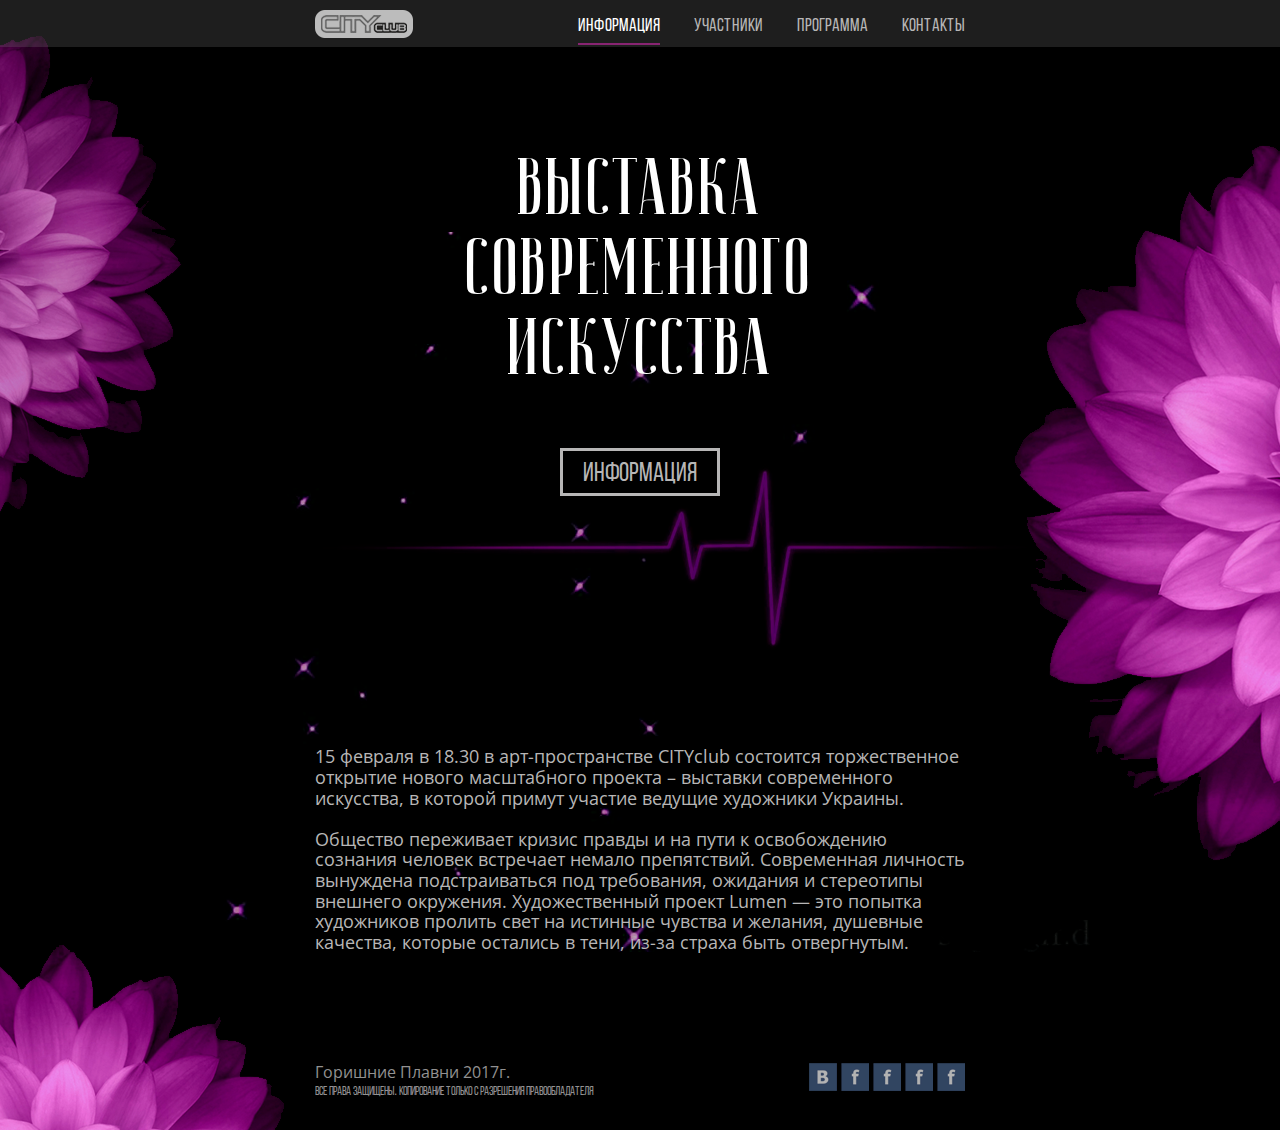
<file: tamplate1_finish/index.html>
<!DOCTYPE html>
<html lang="ru">
<head>
	<meta charset="UTF-8">
	<title>Выставка современного искусства</title>
	<link rel="stylesheet" href="css/normalize.css">
	<link href="https://fonts.googleapis.com/css?family=Open+Sans:300" rel="stylesheet">
	<link rel="stylesheet" href="css/style.css">
</head>
<body>
	<header class="z-index-top">
		<div class="nav-wrap">
			<div class="container">
				<div class="logo">
					<a href="#"><img src="images/logo.png" alt=""></a>
				</div>
				<nav>
					<ul>
						<li><a class="active" href="#">информация</a></li>
						<li><a href="#">участники</a></li>
						<li><a href="#">программа</a></li>
						<li><a href="#">контакты</a></li>
					</ul>
				</nav>
			</div>
		</div>
		<div class="container">
		<h1>Выставка<br> современного<br> искусства</h1>
		<div class="btn">
			<a class="btn-info" href="#">информация</a>
		</div>
		</div>
	</header>

	<section class="main">
	<div class="container z-index-top">
		<p>
			15 февраля в 18.30 в арт-пространстве CITYclub состоится торжественное открытие нового масштабного проекта – выставки современного искусства, в которой примут участие ведущие художники Украины. 
		</p>
		<p>
			Общество переживает кризис правды и на пути к освобождению сознания человек встречает немало препятствий. Современная личность вынуждена подстраиваться под требования, ожидания и стереотипы внешнего окружения. Художественный проект Lumen — это попытка художников пролить свет на истинные чувства и желания, душевные качества, которые остались в тени, из-за страха быть отвергнутым.
		</p>
	</div>
	</section>
	<img class="flover1" src="images/flover1.png" alt="flover">
	<img class="flover2" src="images/flover2.png" alt="flover">
	<footer>
	<div class="container">
		<div class="copy z-index-top">
			<p>
				<span>Горишние Плавни 2017г.</span>
				все права защищены. копирование только с разрешения правообладателя
			</p>
		</div>
		<div class="social z-index-top">
			<a href="#"><img src="images/vk.png" alt=""></a>
			<a href="#"><img src="images/fb.png" alt=""></a>
			<a href="#"><img src="images/fb.png" alt=""></a>
			<a href="#"><img src="images/fb.png" alt=""></a>
			<a href="#"><img src="images/fb.png" alt=""></a>
		</div>
		<div class="clear"></div>

	</div>
	<img class="flover3" src="images/flover3.png" alt="flover">
	</footer>
	
</body>
</html>
</file>
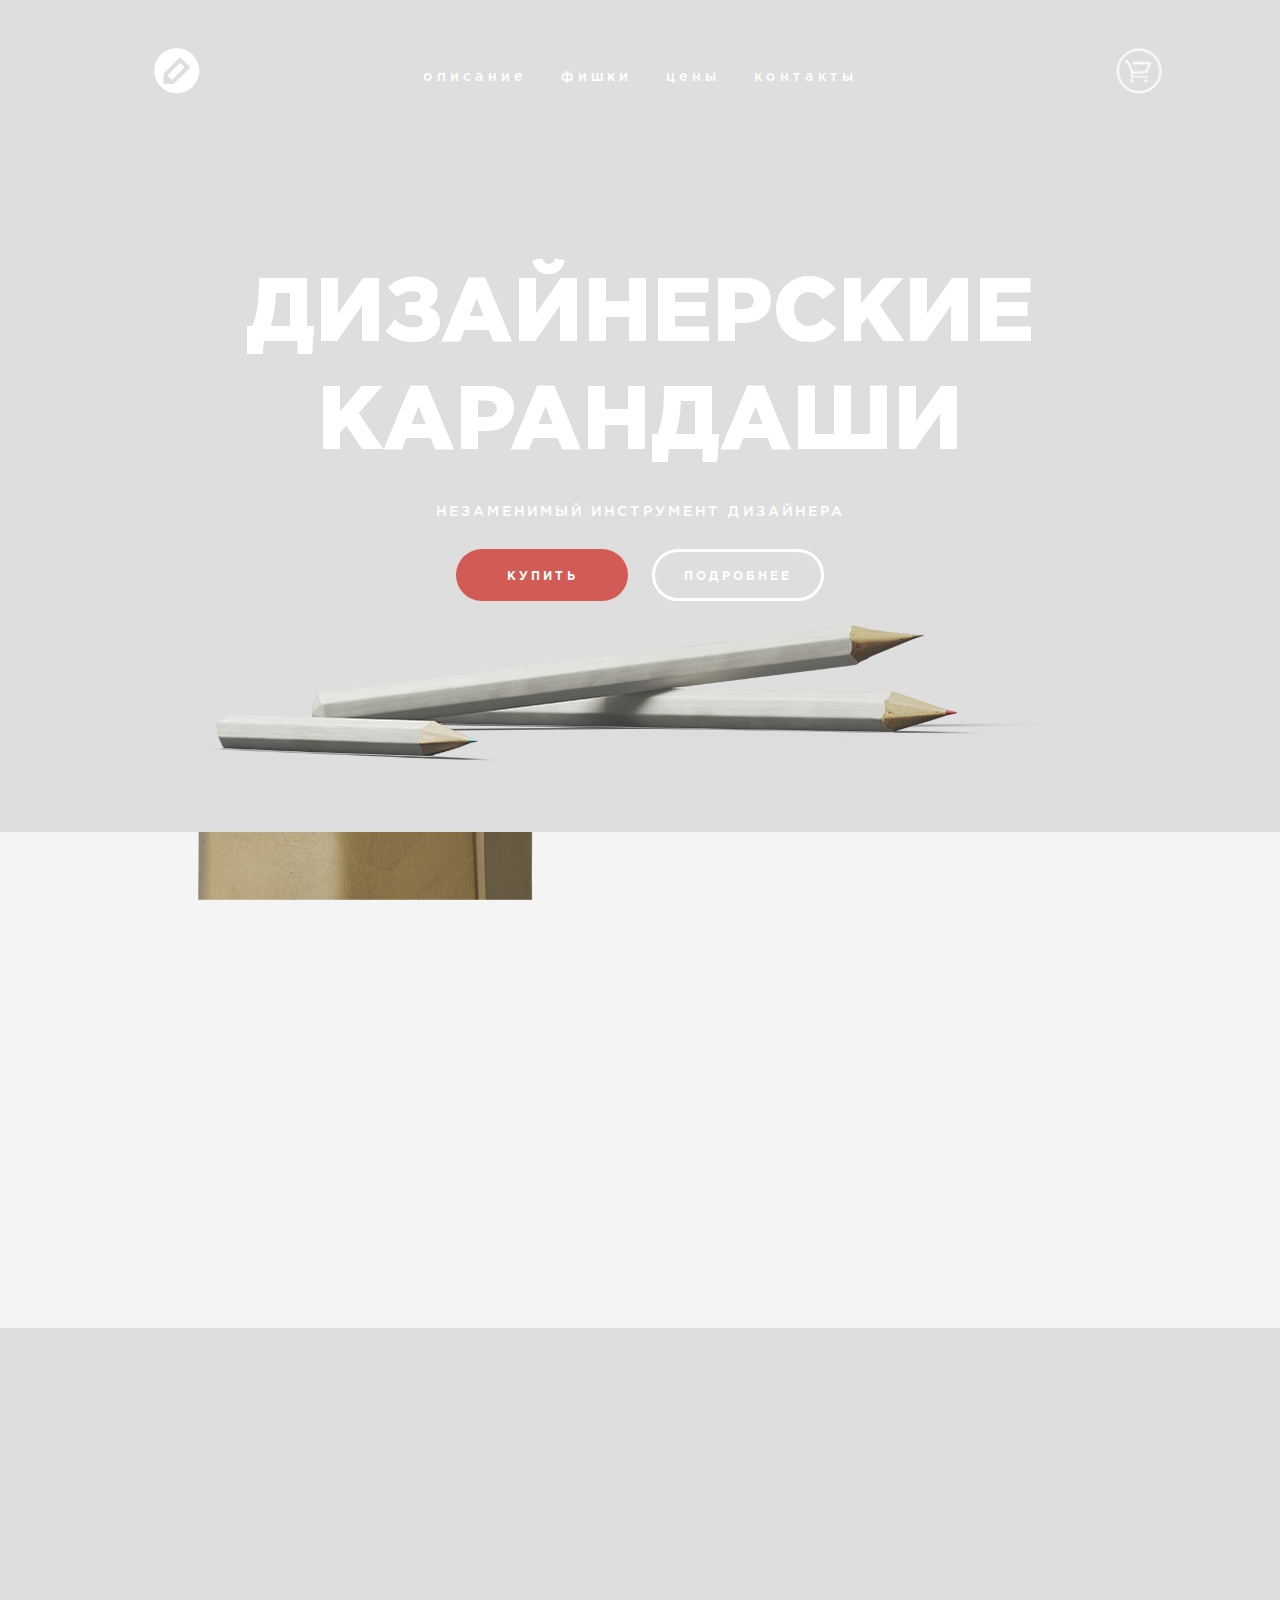
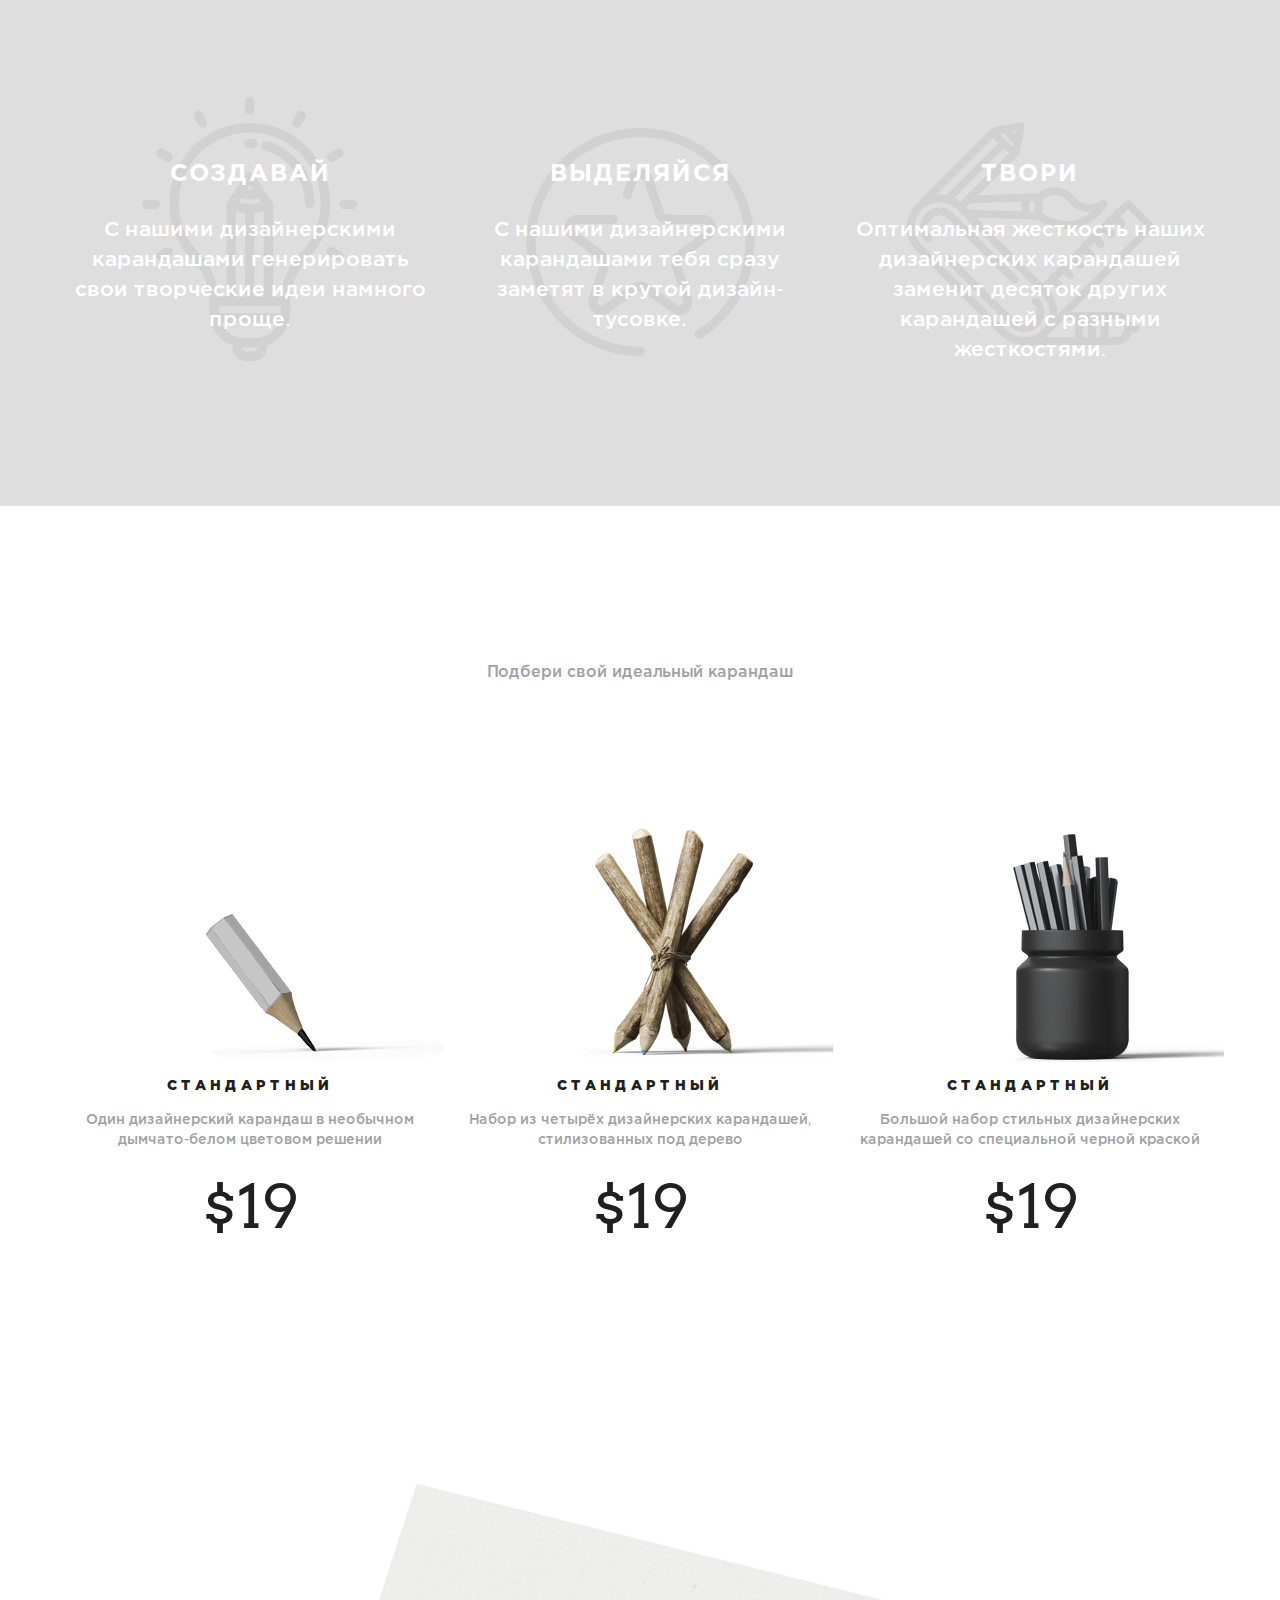
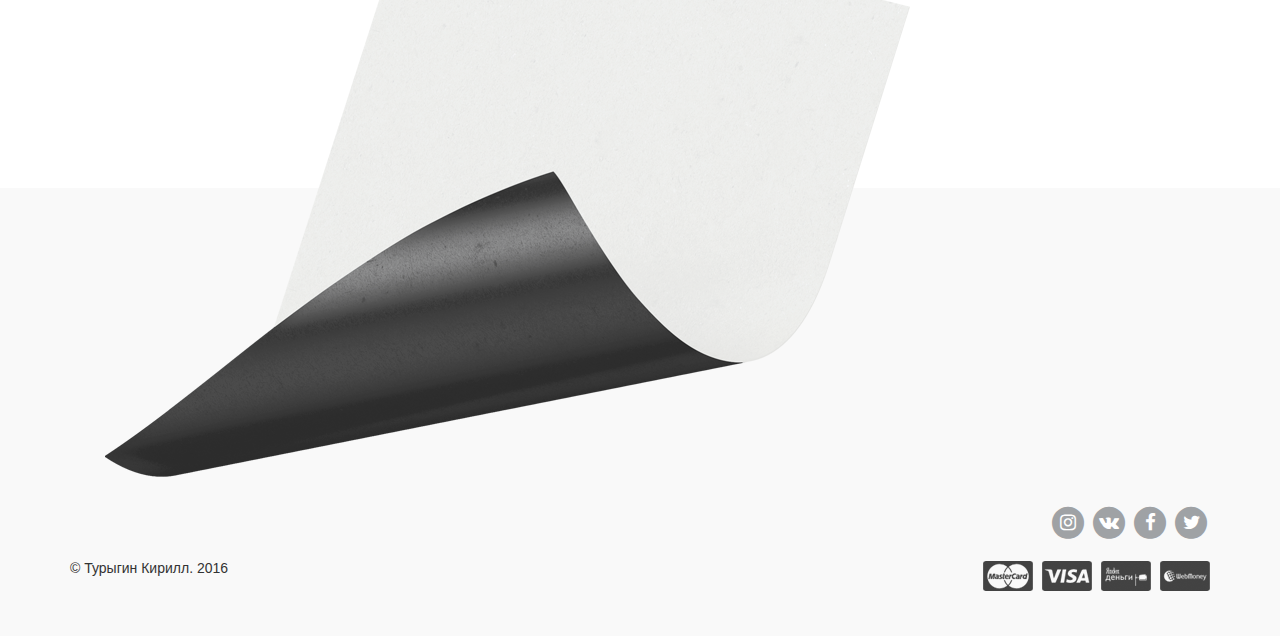
<file: tamplate2_finish/index.html>
<!DOCTYPE html>
<html lang="ru">
<head>
	<meta charset="UTF-8">
	<title>дизайнерские карандаши</title>
	<link rel="stylesheet" href="css/bootstrap.min.css">
	<link rel="stylesheet" href="css/font-awesome.min.css">
	<link href="https://fonts.googleapis.com/css?family=Arvo" rel="stylesheet">
	<link rel="stylesheet" href="css/animate.min.css">
	<link rel="stylesheet" href="css/style.css">
</head>
<body>
	<header>
		<div class="container">
			<div class="row">
				<div class="col-xs-1 col-md-2">
					<a href="#"><img class="logo" src="images/Logo.svg" onerror="this.onerror=null; this.src='images/logo.png'"></a>
				</div>
				<div class="col-xs-10 col-md-8">
				
					<ul class="menu">
						<li><a href="#">описание</a></li>
						<li><a href="#">фишки</a></li>
						<li><a href="#">цены</a></li>
						<li><a href="#">контакты</a></li>
					</ul>
				
					
				</div>
				<div class="col-xs-1 col-md-2">
					<a href="#">
						<img class="cart" src="images/cart.svg" onerror="this.onerror=null; this.src='images/cart.png'">
					</a>
					
				</div>
			</div>
			<div class="row">
				<h1 class="wow fadeInDown">Дизайнерские карандаши</h1>
				<p class="descr">Незаменимый инструмент дизайнера</p>
				<p>
					<a class="btn btn-red" href="#">купить</a>
					<a class="btn btn-white" href="#">подробнее</a>
				</p>
				<img class="pens-head" src="images/Pencils-head.png" alt="карандаши">
			</div>
		</div>
	</header>
	
	<section class="sec-2" >
		<div class="container">
			<div class="row">
				<div class="col-sm-6 col-sm-offset-6">
					<p class="wow fadeInRight sec-2-cont">
						Что может быть проще карандаша? Этот простой инструмент, знакомый всем с детства, не такой уж и примитивный, как кажется на первый взгляд. Наши дизайнерские карандаши позволяют не только чертить, писать и рисовать, но и создавать разнообразные художественные эффекты, эскизы, картины! Любой художник, графический дизайнер и любой другой человек творческой профессии должен иметь такой дизайнерский карандаш.
					</p>
				</div> 
			</div>
		</div>
	</section>

	<section class="sec-3">
		<div class="container">
		<h2 class="wow fadeInUp">Твой карандаш<br> — твоё оружие</h2>
			<div class="row">
				<div class="col-xs-10 col-xs-offset-1 col-sm-4 col-sm-offset-0 col1">
					<h3>Создавай</h3>
					<p>
					С нашими дизайнерскими карандашами генерировать свои творческие идеи намного проще.
					</p>
				</div>

				<div class="col-xs-10 col-xs-offset-1 col-sm-4 col-sm-offset-0 col2">
					<h3>Выделяйся</h3>
					<p>
					С нашими дизайнерскими карандашами тебя сразу заметят в крутой дизайн-тусовке.
					</p>
				</div>

				<div class="col-xs-10 col-xs-offset-1 col-sm-4 col-sm-offset-0 col3">
					<h3>Твори</h3>
					<p>
					Оптимальная жесткость наших дизайнерских карандашей заменит десяток других карандашей с разными жесткостями.
					</p>
				</div>
			</div>
			<img class="wow fadeInRight bomb" src="images/bomb2.png" alt="">
		</div>
	</section>

	<section class="sec-4">
		<img class="wow rotateInUpLeft img-4" src="images/Pencil-4.png" alt="">
		<div class="container">
			<h2 class="wow fadeInUp">Цены</h2>
			<p class="h3">Подбери свой идеальный карандаш</p>
			<div class="row">
				<div class="col-xs-8 col-xs-offset-2 col-sm-6 col-sm-offset-3 col-md-4 col-md-offset-0 card">
					<div class="img-wrap">
						<img src="images/Pen-tick-1.png" alt="">
					</div>
					<h3>Стандартный</h3>
					<p>
						Один дизайнерский карандаш в необычном дымчато-белом цветовом решении
					</p>
					<p class="prise">$19</p>
					<a href="#" class="btn btn-card">купить</a>
				</div>

				<div class="col-xs-8 col-xs-offset-2 col-sm-6 col-sm-offset-3 col-md-4 col-md-offset-0 card">
					<div class="img-wrap">
						<img src="images/Pen-tick-2.png" alt="">
					</div>					<h3>Стандартный</h3>
					<p>
						Набор из четырёх дизайнерских карандашей, стилизованных под дерево
					</p>
					<p class="prise">$19</p>
					<a href="#" class="btn btn-card">купить</a>
				</div>

				<div class="col-xs-8 col-xs-offset-2 col-sm-6 col-sm-offset-3 col-md-4 col-md-offset-0 card">
					<div class="img-wrap">
						<img src="images/Pen-tick-3.png" alt="">
					</div>
					<h3>Стандартный</h3>
					<p>
						Большой набор стильных дизайнерских карандашей со специальной черной краской
					</p>
					<p class="prise">$19</p>
					<a href="#" class="btn btn-card">купить</a>
				</div>

			</div>
		</div>
	</section>

	<section class="sec-5">
		<div class="container">
			<div class="row">
				<h2 class="wow fadeInLeft">Подпишись на новости
и получи дизайнерский лист
бумаги бесплатно!</h2>
				<img class="paper" src="images/Paper.png" alt="">
				<form class="wow zoomIn form1" action="#">
					<input class="email" type="email" placeholder="E-mail">
					<button type="submit" value="" class="btn-form"><i class="fa fa-envelope-o  fa-lg" aria-hidden="true"></i></button>
				</form>
			</div>
		</div>
	</section>

	<footer>
		<div class="container">
			<div class="row">
				<div class="col-sm-4 copy">
					<p>
						© Турыгин Кирилл. 2016
					</p>
				</div>
				<div class="col-sm-8 social">
					<div class="social-icon">
						<a class="instagramm" href="#">
							<span class="fa-stack fa-lg">
  							<i class="fa fa-circle fa-stack-2x"></i>
  							<i class="fa fa-instagram fa-stack-1x fa-inverse"></i>
						</span>
						</a>
						<a href="#">
							<span class="fa-stack fa-lg">
  							<i class="fa fa-circle fa-stack-2x"></i>
  							<i class="fa fa-vk fa-stack-1x fa-inverse"></i>
						</span>
						</a>
						<a href="#">
							<span class="fa-stack fa-lg">
  							<i class="fa fa-circle fa-stack-2x"></i>
  							<i class="fa fa-facebook fa-stack-1x fa-inverse"></i>
						</span>
						</a>
						<a href="#">
							<span class="fa-stack fa-lg">
  							<i class="fa fa-circle fa-stack-2x"></i>
  							<i class="fa fa-twitter fa-stack-1x fa-inverse"></i>
						</span>
						</a>
					
						
					</div>
					<div class="banking">
						<a href="#">
							<img src="images/mastercard.png" alt="">
						</a>
						<a href="#">
							<img src="images/visa.png" alt="">
						</a>
						<a href="#">
							<img src="images/yandex.png" alt="">
						</a>
						<a href="#">
							<img src="images/webmoney.png" alt="">
						</a>
						
					</div>
				</div>
			</div>
		</div>
	</footer>

<script src="js/wow.min.js"></script>
<script src="https://ajax.googleapis.com/ajax/libs/jquery/1.11.0/jquery.min.js"></script>
<script src="js/parallax.min.js"></script>
<script>
	new WOW().init();
	
	
</script>

</body>
</html>
</file>
<file: tamplate1_finish/css/style.css>
@font-face {
  font-family: 'Bebas';
  src: url('../fonts/BebasNeueRegular.eot');
  src: url('../fonts/BebasNeueRegular.eot?#iefix') format('embedded-opentype'), url('../fonts/BebasNeueRegular.woff2') format('woff2'), url('../fonts/BebasNeueRegular.woff') format('woff'), url('../fonts/BebasNeueRegular.ttf') format('truetype'), url('../fonts/BebasNeueRegular.svg#BebasNeueRegular') format('svg');
  font-weight: normal;
  font-style: normal;
}
@font-face {
  font-family: 'journalism';
  src: url('../fonts/JOURNALISM.eot');
  src: url('../fonts/JOURNALISM.eot?#iefix') format('embedded-opentype'), url('../fonts/JOURNALISM.woff2') format('woff2'), url('../fonts/JOURNALISM.woff') format('woff'), url('../fonts/JOURNALISM.ttf') format('truetype'), url('../fonts/JOURNALISM.svg#JOURNALISM') format('svg');
  font-weight: normal;
  font-style: normal;
}
* {
  margin: 0;
  padding: 0;
}
body {
  color: #ffffff;
  background: #000000 url('../images/bg.png') no-repeat 50% 45px;
}
.nav-wrap {
  background-color: rgba(152, 151, 151, 0.2);
  height: 47px;
}
.container {
  max-width: 650px;
  display: block;
  margin: auto;
  padding: 0 10px;
}
.logo {
  width: 100px;
  float: left;
  margin-top: 10px;
}
.logo a {
  opacity: 0.7;
  transition: all 0.2s;
}
.logo a:hover {
  opacity: 1;
}
nav {
  float: right;
}
nav ul {
  display: block;
}
nav ul li {
  display: inline-block;
  margin-left: 30px;
  padding-top: 17px;
  padding-bottom: 10px;
}
nav ul li a {
  text-decoration: none;
  color: #b7b6b6;
  text-transform: uppercase;
  font-size: 18px;
  font-family: 'Bebas', sans-serif;
  padding-bottom: 7px;
  transition: all 0.2s;
}
nav ul li a:hover {
  border-bottom: 4px solid #b7b6b6;
  color: #ffffff;
}
.active {
  border-bottom: 2px solid rgba(163, 38, 135, 0.8);
  color: #ffffff;
}
h1 {
  font-size: 80px;
  text-align: center;
  line-height: 80px;
  margin-top: 107px;
  font-family: 'journalism', serif;
  font-weight: normal;
}
.z-index-top {
  z-index: 500;
  position: relative;
}
.btn {
  display: block;
  text-align: center;
  margin-top: 48px;
}
.btn-info {
  display: inline-block;
  font-size: 26px;
  color: #b7b6b6;
  text-decoration: none;
  text-transform: uppercase;
  border: 3px solid #b7b6b6;
  padding: 9px 20px 4px;
  font-family: 'Bebas', sans-serif;
  transition: all 0.3s;
}
.btn-info:hover {
  color: #ffffff;
  border-color: #ffffff;
  background-color: rgba(163, 38, 135, 0.8);
  border-radius: 50px;
  padding: 9px 30px 4px;
}
.main {
  margin-top: 250px;
  margin-bottom: 110px;
}
.main p {
  font-size: 18px;
  font-family: 'Open Sans', sans-serif;
  margin-bottom: 20px;
  color: #b7b6b6;
}
.flover1 {
  position: absolute;
  top: 35px;
  left: 0;
}
.flover2 {
  position: absolute;
  top: 145px;
  right: 0;
}
.copy {
  float: left;
}
.copy p {
  font-size: 12px;
  color: #b7b6b6;
  font-family: 'Bebas', sans-serif;
  opacity: 0.8;
}
.copy p span {
  font-family: 'Open Sans', sans-serif;
  display: block;
  font-size: 16px;
  margin-bottom: 5px;
}
.social {
  float: right;
}
.social a {
  opacity: 0.7;
}
.social a:hover {
  opacity: 1;
}
footer {
  padding-bottom: 30px;
  position: relative;
}
.flover3 {
  position: absolute;
  left: 0;
  bottom: 0;
}
.clear {
  display: block;
  clear: both;
}
@media (max-width: 650px) {
  nav ul li {
    margin-left: 10px;
  }
  nav ul li a {
    font-size: 16px;
  }
  .container {
    padding-right: 25px;
  }
  .social {
    margin-top: 10px;
    float: none;
  }
  .social a {
    opacity: 1;
  }
  .copy {
    float: none;
  }
}
@media (max-width: 500px) {
  nav ul li {
    margin-left: 5px;
  }
  nav ul li a {
    font-size: 12px;
    padding-bottom: 9px;
  }
}
</file>
<file: tamplate2_finish/css/style.css>
@font-face {
  font-family: 'Gotham Pro Bold';
  src: url('../fonts/GothamPro-Bold.eot');
  src: url('../fonts/GothamPro-Bold.eot?#iefix') format('embedded-opentype'), url('../fonts/GothamPro-Bold.woff2') format('woff2'), url('../fonts/GothamPro-Bold.woff') format('woff'), url('../fonts/GothamPro-Bold.ttf') format('truetype'), url('../fonts/GothamPro-Bold.svg#GothamPro-Bold') format('svg');
  font-weight: bold;
  font-style: normal;
}
@font-face {
  font-family: 'Gotham Pro Black';
  src: url('../fonts/GothamPro-Black.eot');
  src: url('../fonts/GothamPro-Black.eot?#iefix') format('embedded-opentype'), url('../fonts/GothamPro-Black.woff2') format('woff2'), url('../fonts/GothamPro-Black.woff') format('woff'), url('../fonts/GothamPro-Black.ttf') format('truetype'), url('../fonts/GothamPro-Black.svg#GothamPro-Black') format('svg');
  font-weight: 900;
  font-style: normal;
}
@font-face {
  font-family: 'Gotham Pro Medium';
  src: url('../fonts/GothamPro-Medium.eot');
  src: url('../fonts/GothamPro-Medium.eot?#iefix') format('embedded-opentype'), url('../fonts/GothamPro-Medium.woff2') format('woff2'), url('../fonts/GothamPro-Medium.woff') format('woff'), url('../fonts/GothamPro-Medium.ttf') format('truetype'), url('../fonts/GothamPro-Medium.svg#GothamPro-Medium') format('svg');
  font-weight: 400;
  font-style: normal;
}
a,
a:hover,
a:active,
a:visited {
  text-decoration: none;
}
h2 {
  font-family: 'Gotham Pro Black', sans-serif;
  font-size: 80px;
  line-height: 1.2;
  text-transform: uppercase;
  color: #ffffff;
}
.btn {
  display: inline-block;
  width: 172px;
  height: 52px;
  text-align: center;
  border-radius: 26px;
  color: #ffffff;
  font-family: 'Gotham Pro Bold', sans-serif;
  font-size: 12px;
  letter-spacing: 3px;
  text-transform: uppercase;
  padding-top: 19px;
  vertical-align: middle;
  transition: all 0.3s;
}
.btn:hover {
  color: #ffffff;
  background-color: #a9252a;
  box-shadow: 0px 3px 5px rgba(169, 37, 42, 0.5);
}
/*  первый экран. */
header {
  background-color: #dedede;
  text-align: center;
}
header h1 {
  font-family: 'Gotham Pro Black', sans-serif;
  font-size: 90px;
  color: #ffffff;
  text-transform: uppercase;
  text-align: center;
  margin-top: 160px;
  line-height: 1.2;
  margin-bottom: 25px;
}
.descr {
  color: #ffffff;
  font-size: 14px;
  font-family: 'Gotham Pro Medium', sans-serif;
  text-transform: uppercase;
  letter-spacing: 3px;
  margin: 0;
  padding: 0;
  margin-bottom: 27px;
}
.logo {
  width: 46px;
  height: 46px;
  margin-top: 48px;
  margin-left: 48px;
}
.cart {
  float: right;
  width: 46px;
  height: 46px;
  margin-top: 48px;
  margin-right: 48px;
}
.menu {
  display: block;
  text-align: center;
  margin-top: 66px;
  padding: 0;
}
.menu li {
  display: inline-block;
  text-align: center;
  margin: 0 15px;
  padding: 0;
}
.menu li a {
  font-size: 14px;
  color: #ffffff;
  font-family: 'Gotham Pro Medium', sans-serif;
  letter-spacing: 4px;
  position: relative;
}
.menu li a::after {
  content: "";
  position: absolute;
  display: block;
  width: 0px;
  height: 3px;
  left: -2px;
  top: 130%;
  background-color: #a9252a;
  transition: all 0.5s;
}
.menu li:hover a {
  color: #a9252a;
}
.menu li:hover a::after {
  width: 100%;
}
.btn-red {
  background-color: #d25b55;
}
.btn-white {
  margin-left: 20px;
  padding-top: 16px;
  border: 3px solid #ffffff;
}
.btn-white:hover {
  background-color: #fff;
  color: #515151;
  border-color: #515151;
  box-shadow: 0px 3px 5px rgba(81, 81, 81, 0.5);
}
.pens-head {
  padding-top: 10px;
  padding-bottom: 65px;
  max-width: 100%;
}
/*  конец первого экрана */
/*  второй экран. */
.sec-2 {
  margin: 0;
  padding: 0;
  background: #f4f4f4 url('../images/Pencils22.png') 20% 100% no-repeat fixed;
}
.parallax-window {
  background: transparent;
}
.sec-2-cont {
  font-size: 16px;
  font-family: 'Gotham Pro Medium', sans-serif;
  color: #515151;
  margin-top: 174px;
  margin-bottom: 139px;
}
/*  конец второго экрана */
/*  третий экран  */
.sec-3 {
  margin: 0;
  padding: 0;
  position: relative;
  text-align: center;
  background-color: #dedede;
  color: #ffffff;
  padding-bottom: 100px;
}
.sec-3 h2 {
  padding-top: 30px;
}
.sec-3 h3 {
  font-size: 24px;
  text-transform: uppercase;
  letter-spacing: 2px;
  padding-top: 50px;
  font-family: 'Gotham Pro Bold', sans-serif;
}
.sec-3 p {
  font-size: 21px;
  font-family: 'Gotham Pro Medium', sans-serif;
  padding-bottom: 20px;
}
.col1 {
  background: url(../images/lamp.png) 50% 50% no-repeat;
}
.col2 {
  background: url(../images/star.png) 50% 70% no-repeat;
}
.col3 {
  background: url(../images/tools.png) 50% 40% no-repeat;
}
.bomb {
  position: absolute;
  right: 0;
  top: 0;
}
/*  конец третьего экрана */
/*  четвертый экран */
.sec-4 {
  position: relative;
  text-align: center;
  padding-bottom: 70px;
}
.sec-4 .img-4 {
  position: absolute;
  top: -60px;
  left: 15px;
}
.sec-4 h2 {
  color: #4c4c4c;
  margin-bottom: 0;
  padding-bottom: 0;
  line-height: 1;
}
.sec-4 .h3 {
  margin-top: 0;
  padding-top: 10px;
  color: #9fa2a5;
  font-family: 'Gotham Pro Medium', sans-serif;
  font-size: 16px;
  padding-bottom: 50px;
}
.sec-4 h3 {
  color: #202020;
  text-transform: uppercase;
  letter-spacing: 4px;
  font-size: 14px;
  font-family: 'Gotham Pro Black', sans-serif;
}
.sec-4 .card {
  margin-top: 50px;
  border: 1px solid #fff;
  border-radius: 5px;
}
.sec-4 .card p {
  color: #9fa2a5;
  font-size: 14px;
  font-family: 'Gotham Pro Medium', sans-serif;
}
.sec-4 .card .img-wrap {
  height: 260px;
  position: relative;
}
.sec-4 .card .img-wrap img {
  position: absolute;
  right: -15px;
  bottom: 0;
}
.sec-4 .card .prise {
  font-family: 'Arvo', serif;
  font-size: 60px;
  color: #202020;
  margin: 0;
  padding: 0;
  padding-bottom: 24px;
}
.sec-4 .card:hover {
  border: 1px solid #a1a1a1;
  background-color: #595959;
}
.sec-4 .card:hover .btn-card {
  background-color: #d25b55;
}
.sec-4 .card:hover .btn-card:hover {
  background-color: #a9252a;
}
.sec-4 .card .btn-card {
  margin-bottom: 37px;
  /*height: 47px;
			width: 161px;
			padding-top: 16px;*/
}
/*  конец четвертого экрана */
/*  начало пятого экрана */
.sec-5 {
  text-align: center;
  position: relative;
}
.sec-5 h2 {
  color: #4c4c4c;
  text-transform: none;
  font-size: 60px;
  line-height: 1;
  position: relative;
  z-index: 300;
  margin-bottom: 100px;
}
.paper {
  position: absolute;
  display: block;
  margin: auto;
  padding-left: 50px;
  top: 50px;
  max-width: 100%;
}
.form1 {
  position: relative;
  margin: 0;
  padding: 0;
  text-align: left;
  margin: auto;
  margin-bottom: -25px;
  z-index: 301;
  display: block;
  height: 49px;
  width: 313px;
  background: url('../images/form-bg.png') 50% 50% no-repeat;
}
.form1 .email {
  vertical-align: middle;
  margin: 0;
  padding: 0;
  margin-top: -1px;
  height: 40px;
  width: 230px;
  margin-left: 30px;
  border: none;
  padding-left: 20px;
  font-size: 16px;
}
.form1 .btn-form {
  background-color: #d25b55;
  border: none;
  height: 41px;
  width: 44px;
  margin-top: 4px;
  border-top-right-radius: 5px;
  border-bottom-right-radius: 5px;
  color: #ffffff;
  transition: all 0.5s;
}
.form1 .btn-form:hover {
  background-color: #a9252a;
  box-shadow: 0 0 7px #a9252a;
}
/*  конец пятого экрана */
/*  начало футера */
footer {
  background-color: #f9f9f9;
}
footer .row {
  margin-top: 316px;
}
footer .social-icon {
  text-align: right;
  /*.instagramm:hover {
		color: red;
	}*/
}
footer .social-icon a {
  color: #9fa2a5;
}
footer .social-icon a:hover {
  color: #d25b55;
}
.banking {
  margin-top: 20px;
  margin-bottom: 45px;
  text-align: right;
}
.banking a {
  margin-left: 5px;
}
.copy {
  padding-top: 40px;
}
/*  конец футера */
/* Large desktops and laptops */
/* Portrait tablets and medium desktops */
@media (min-width: 992px) and (max-width: 1199px) {
  .bomb {
    width: 600px;
  }
}
/* Portrait tablets and small desktops */
@media (max-width: 991px) {
  .logo {
    margin-left: 0px;
  }
  .cart {
    margin-right: 0;
  }
  .menu li {
    margin: 0 10px;
  }
  .menu li a {
    letter-spacing: 1px;
  }
  header h1 {
    font-size: 70px;
  }
  .sec-2-cont {
    background-color: rgba(244, 244, 244, 0.3);
    padding: 20px 10px;
    border-radius: 5px;
  }
  h2 {
    font-size: 60px;
  }
  .bomb {
    width: 500px;
  }
  .sec-4 .img-4 {
    width: 250px;
    top: -42px;
  }
  .sec-5 h2 {
    font-size: 40px;
  }
  .paper {
    top: 20px;
    width: 600px;
  }
  footer .row {
    margin-top: 216px;
  }
}
/* Landscape phones and portrait tablets */
@media (max-width: 767px) {
  header h1 {
    font-size: 50px;
  }
  h2 {
    font-size: 50px;
  }
  .sec-3 h2 {
    padding-top: 60px;
  }
  .bomb {
    width: 400px;
  }
  .sec-5 h2 {
    font-size: 30px;
    padding: 0 20px;
  }
  footer .social-icon {
    text-align: left;
  }
  footer .banking {
    text-align: left;
  }
}
/* Landscape phones and smaller */
@media (max-width: 520px) {
  .menu li {
    margin: 0 5px;
  }
  .menu li a {
    letter-spacing: 0;
    font-size: 12px;
  }
  header h1 {
    font-size: 40px;
  }
  h2 {
    font-size: 35px;
  }
  .bomb {
    width: 300px;
  }
  .sec-4 .img-4 {
    width: 200px;
    top: -34px;
  }
  footer .row {
    margin-top: 150px;
  }
  .paper {
    top: 80px;
  }
}
</file>
